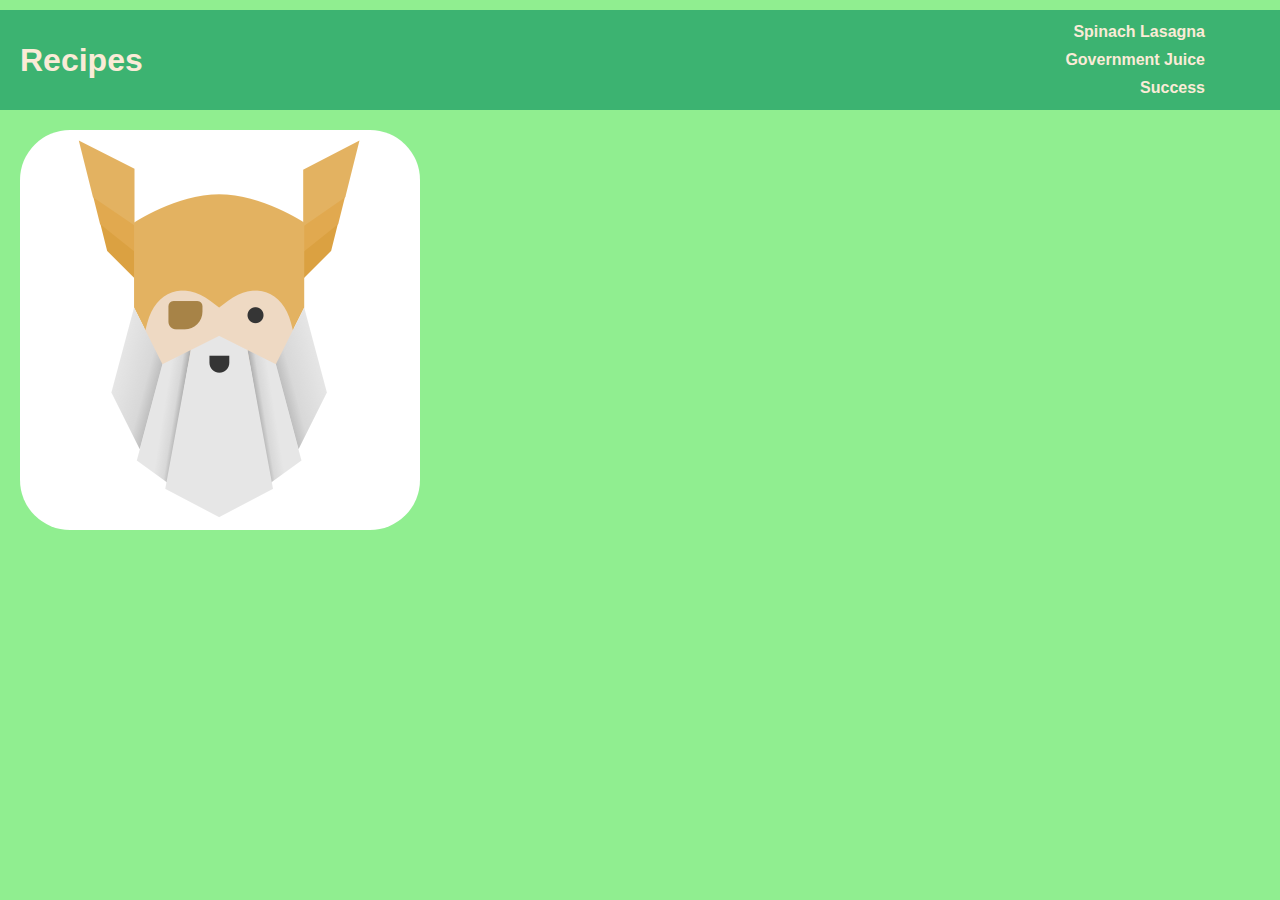
<file: index.html>
<!DOCTYPE html>
<html lang="en">
<head>
    <meta charset="UTF-8">
    <title>Learn HTML | Odin-Recipes</title>
    <link rel="stylesheet" href="style.css">
</head>
<body>

    <div class="flex-container">
        <div class="head"><h1>Recipes</h1></div>
        <div>    
        <ul>
            <li class="item"><a href="./recipes/lasagna.html">Spinach Lasagna</a></li>
            <li class="item"><a href="./recipes/gjuice.html">Government Juice</a></li>
            <li class="item"><a href="./recipes/success.html">Success</a></li>
        </ul>
        </div>
    </div>
       
    <img src="odin.jpg" alt="norse god of wisdom">
    

</body>
</html>
</file>
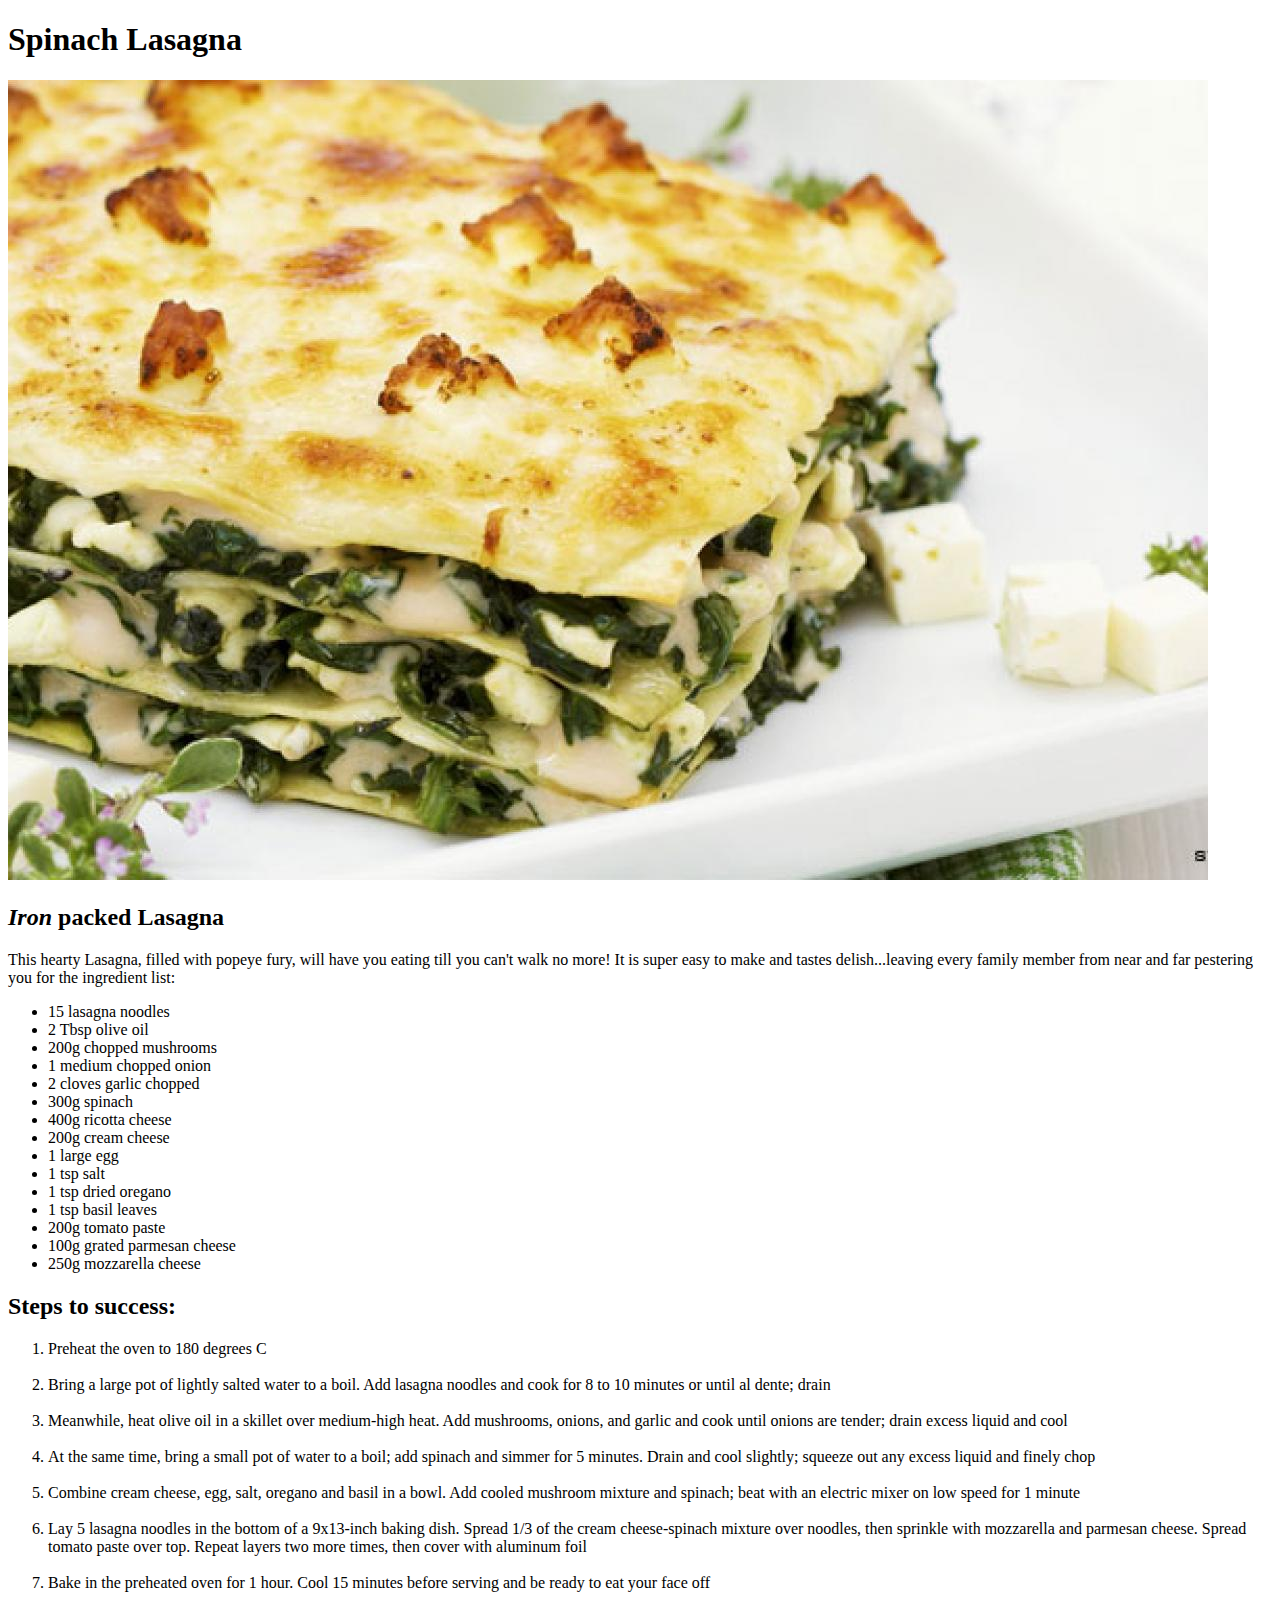
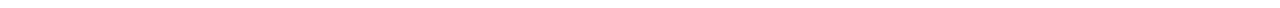
<file: lasagna.html>
<!DOCTYPE html>
<html lang="en">
<head>
    <meta charset="UTF-8">
    <title>Lasagna Recipe</title>
</head>
<body>
    <h1>Spinach Lasagna</h1>
    <img src="SpinachLasagna.jpg" alt="Spinach Lasagna Recipe">
    <h2><em>Iron</em> packed Lasagna</h2>
    <p>This hearty Lasagna, filled with popeye fury, will have you eating till you can't walk no more!
        It is super easy to make and tastes delish...leaving every family member from near and far pestering you for the ingredient list:
    </p>
    <ul>
        <li>15 lasagna noodles</li>
        <li>2 Tbsp olive oil</li>
        <li>200g chopped mushrooms</li>
        <li>1 medium chopped onion</li>
        <li>2 cloves garlic chopped</li>
        <li>300g spinach</li>
        <li>400g ricotta cheese</li>
        <li>200g cream cheese</li>
        <li>1 large egg</li>
        <li>1 tsp salt</li>
        <li>1 tsp dried oregano</li>
        <li>1 tsp basil leaves</li>
        <li>200g tomato paste</li>
        <li>100g grated parmesan cheese</li>
        <li>250g mozzarella cheese</li>
    </ul>
    <h2>Steps to success:</h2>
    <ol>
        <li>Preheat the oven to 180 degrees C</li>
        <br><li>Bring a large pot of lightly salted water to a boil. Add lasagna noodles and cook for 8 to 10 minutes or until al dente; drain</li>
        <br><li>Meanwhile, heat olive oil in a skillet over medium-high heat. Add mushrooms, onions, and garlic and cook until onions are tender; drain excess liquid and cool</li>
        <br><li>At the same time, bring a small pot of water to a boil; add spinach and simmer for 5 minutes. Drain and cool slightly; squeeze out any excess liquid and finely chop</li>
        <br><li>Combine cream cheese, egg, salt, oregano and basil in a bowl. Add cooled mushroom mixture and spinach; beat with an electric mixer on low speed for 1 minute</li>
        <br><li>Lay 5 lasagna noodles in the bottom of a 9x13-inch baking dish. Spread 1/3 of the cream cheese-spinach mixture over noodles, then sprinkle with mozzarella and parmesan cheese. Spread tomato paste over top. Repeat layers two more times, then cover with aluminum foil</li>
        <br><li>Bake in the preheated oven for 1 hour. Cool 15 minutes before serving and be ready to eat your face off</li>
    </ol>

</body>
</html>
</file>
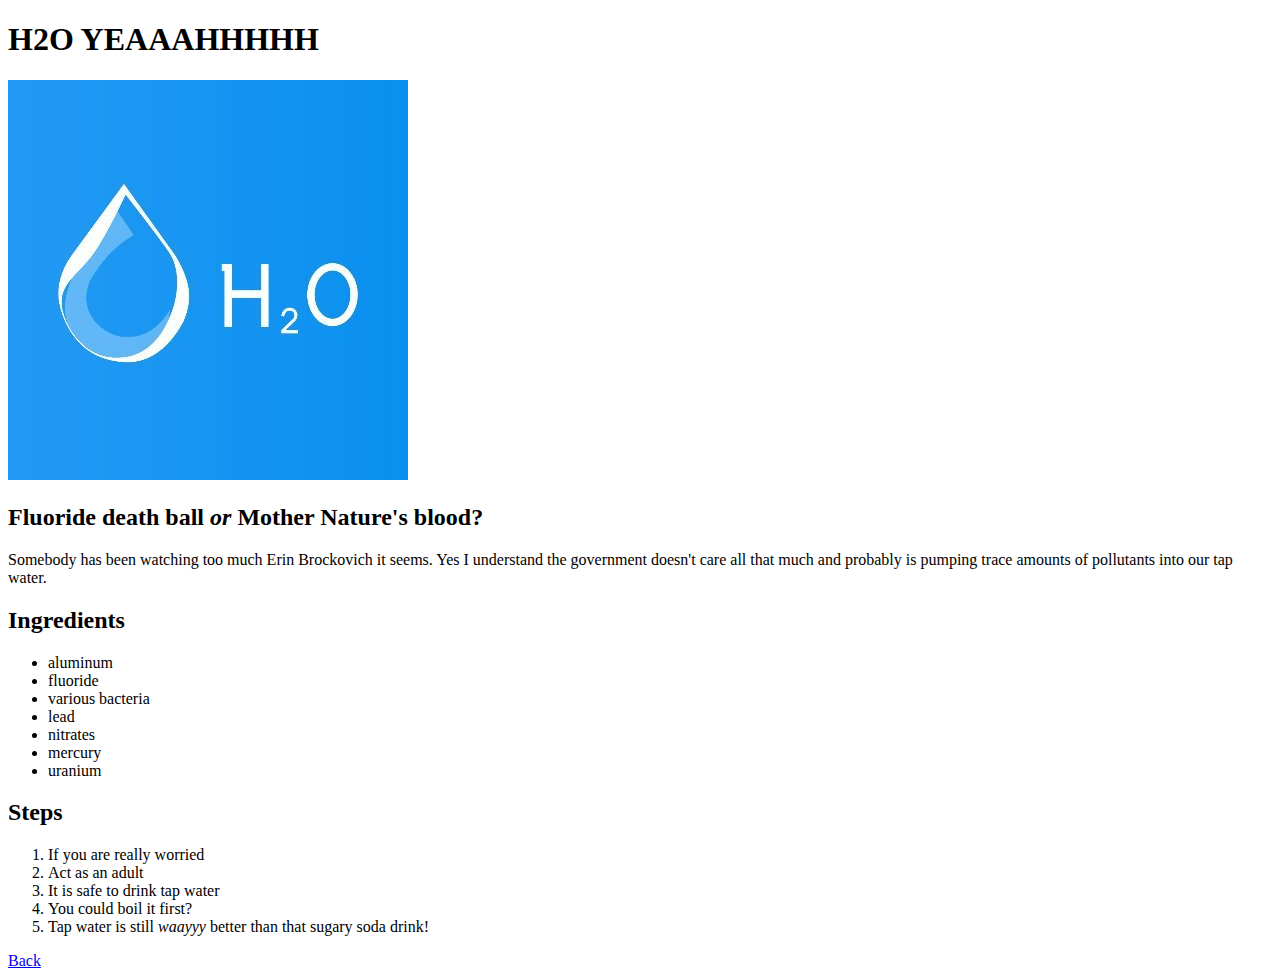
<file: recipes/gjuice.html>
<!DOCTYPE html>
<html lang="en">
<head>
    <meta charset="UTF-8">
    <title>Government Juice</title>
</head>
<body>
    <h1>H2O YEAAAHHHHH</h1>
    <img src="h2o.jpg" alt="pic of water">
    <h2>Fluoride death ball <em>or</em> Mother Nature's blood?</h2>
    <p>Somebody has been watching too much Erin Brockovich it seems. Yes I understand the government doesn't care all that much and probably is pumping trace amounts of pollutants into our tap water.</p>
    <h2>Ingredients</h2>
    <ul>
        <li>aluminum</li> 
        <li>fluoride</li> 
        <li>various bacteria</li>  
        <li>lead</li>
        <li>nitrates</li>
        <li>mercury</li>
        <li>uranium</li>
    </ul>
    <h2>Steps</h2>
    <ol>
        <li>If you are really worried</li>
        <li>Act as an adult</li>
        <li>It is safe to drink tap water</li>
        <li>You could boil it first?</li>
        <li>Tap water is still <em>waayyy</em> better than that sugary soda drink!</li>
    </ol>
    <a href="../index.html">Back</a>

</body>
</html>
</file>
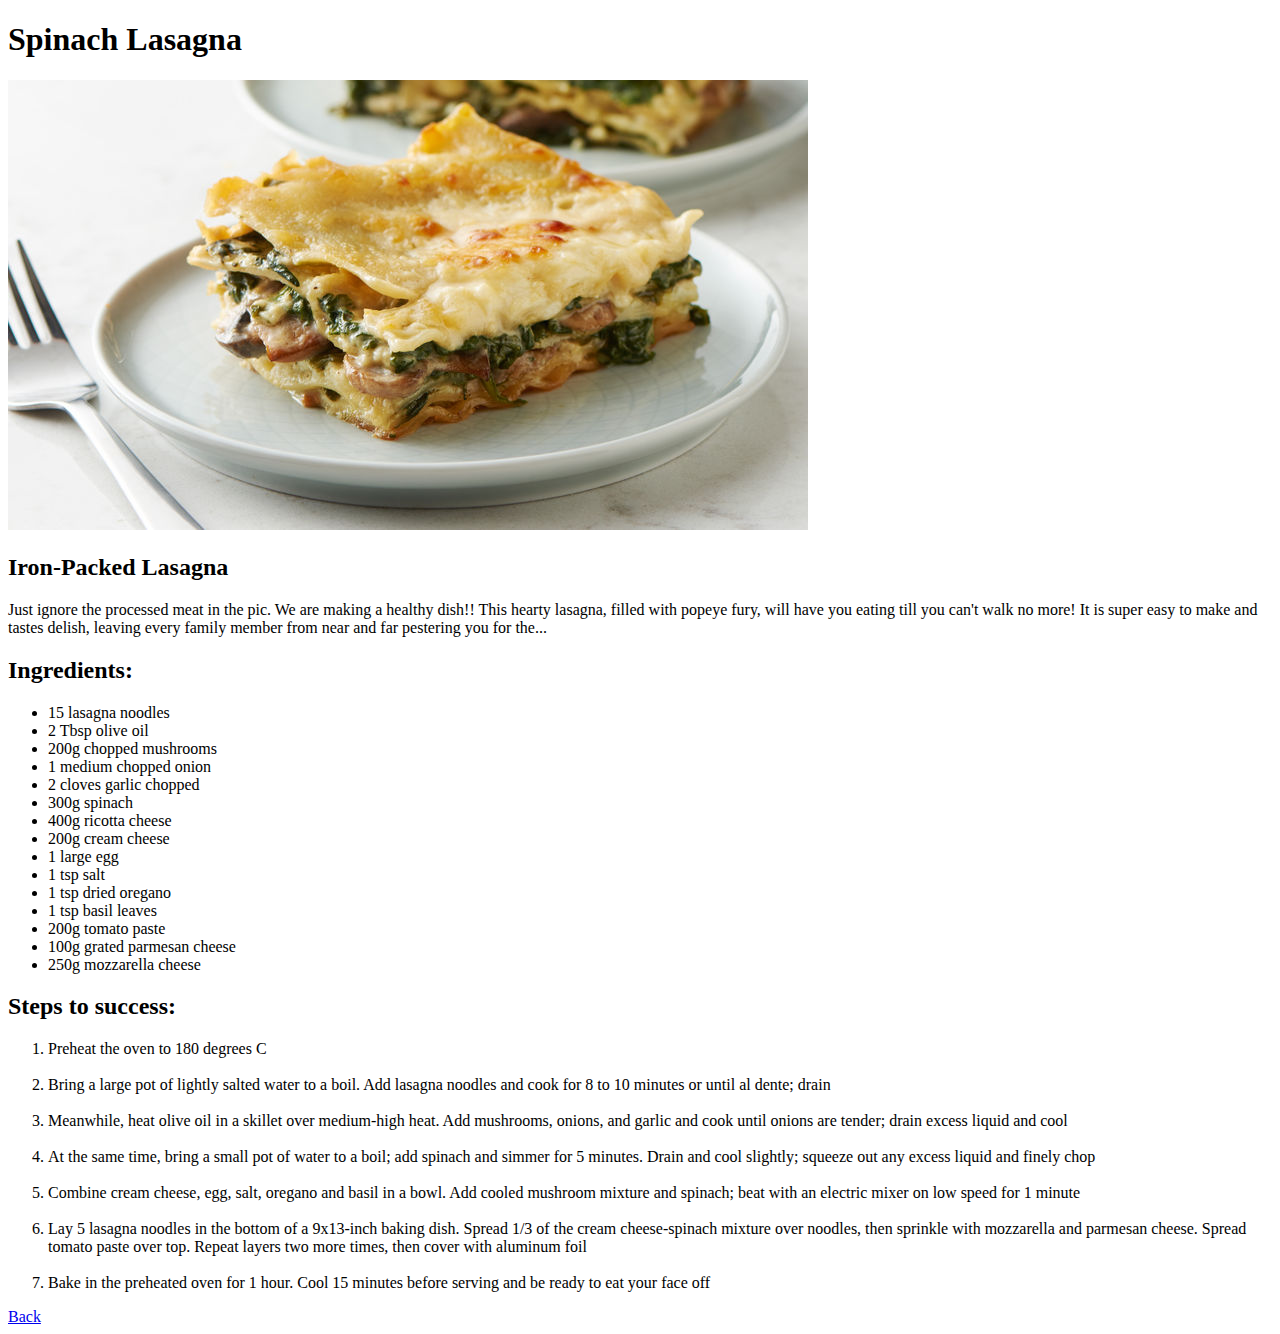
<file: recipes/lasagna.html>
<!DOCTYPE html>
<html lang="en">
<head>
    <meta charset="UTF-8">
    <title>Lasagna Recipe</title>
</head>
<body>
    <h1>Spinach Lasagna</h1>
    <img src="SpinachLasagna.jpg" alt="Spinach Lasagna Recipe">
    <h2>Iron-Packed Lasagna</h2>
    <p>Just ignore the processed meat in the pic. We are making a healthy dish!! This hearty lasagna, filled with popeye fury, will have you eating till you can't walk no more!
        It is super easy to make and tastes delish, leaving every family member from near and far pestering you for the...
    </p>
    <h2>Ingredients:</h2>
    <ul>
        <li>15 lasagna noodles</li>
        <li>2 Tbsp olive oil</li>
        <li>200g chopped mushrooms</li>
        <li>1 medium chopped onion</li>
        <li>2 cloves garlic chopped</li>
        <li>300g spinach</li>
        <li>400g ricotta cheese</li>
        <li>200g cream cheese</li>
        <li>1 large egg</li>
        <li>1 tsp salt</li>
        <li>1 tsp dried oregano</li>
        <li>1 tsp basil leaves</li>
        <li>200g tomato paste</li>
        <li>100g grated parmesan cheese</li>
        <li>250g mozzarella cheese</li>
    </ul>
    <h2>Steps to success:</h2>
    <ol>
        <li>Preheat the oven to 180 degrees C</li>
        <br><li>Bring a large pot of lightly salted water to a boil. Add lasagna noodles and cook for 8 to 10 minutes or until al dente; drain</li>
        <br><li>Meanwhile, heat olive oil in a skillet over medium-high heat. Add mushrooms, onions, and garlic and cook until onions are tender; drain excess liquid and cool</li>
        <br><li>At the same time, bring a small pot of water to a boil; add spinach and simmer for 5 minutes. Drain and cool slightly; squeeze out any excess liquid and finely chop</li>
        <br><li>Combine cream cheese, egg, salt, oregano and basil in a bowl. Add cooled mushroom mixture and spinach; beat with an electric mixer on low speed for 1 minute</li>
        <br><li>Lay 5 lasagna noodles in the bottom of a 9x13-inch baking dish. Spread 1/3 of the cream cheese-spinach mixture over noodles, then sprinkle with mozzarella and parmesan cheese. Spread tomato paste over top. Repeat layers two more times, then cover with aluminum foil</li>
        <br><li>Bake in the preheated oven for 1 hour. Cool 15 minutes before serving and be ready to eat your face off</li>
    </ol>
    <a href="../index.html">Back</a>

</body>
</html>
</file>
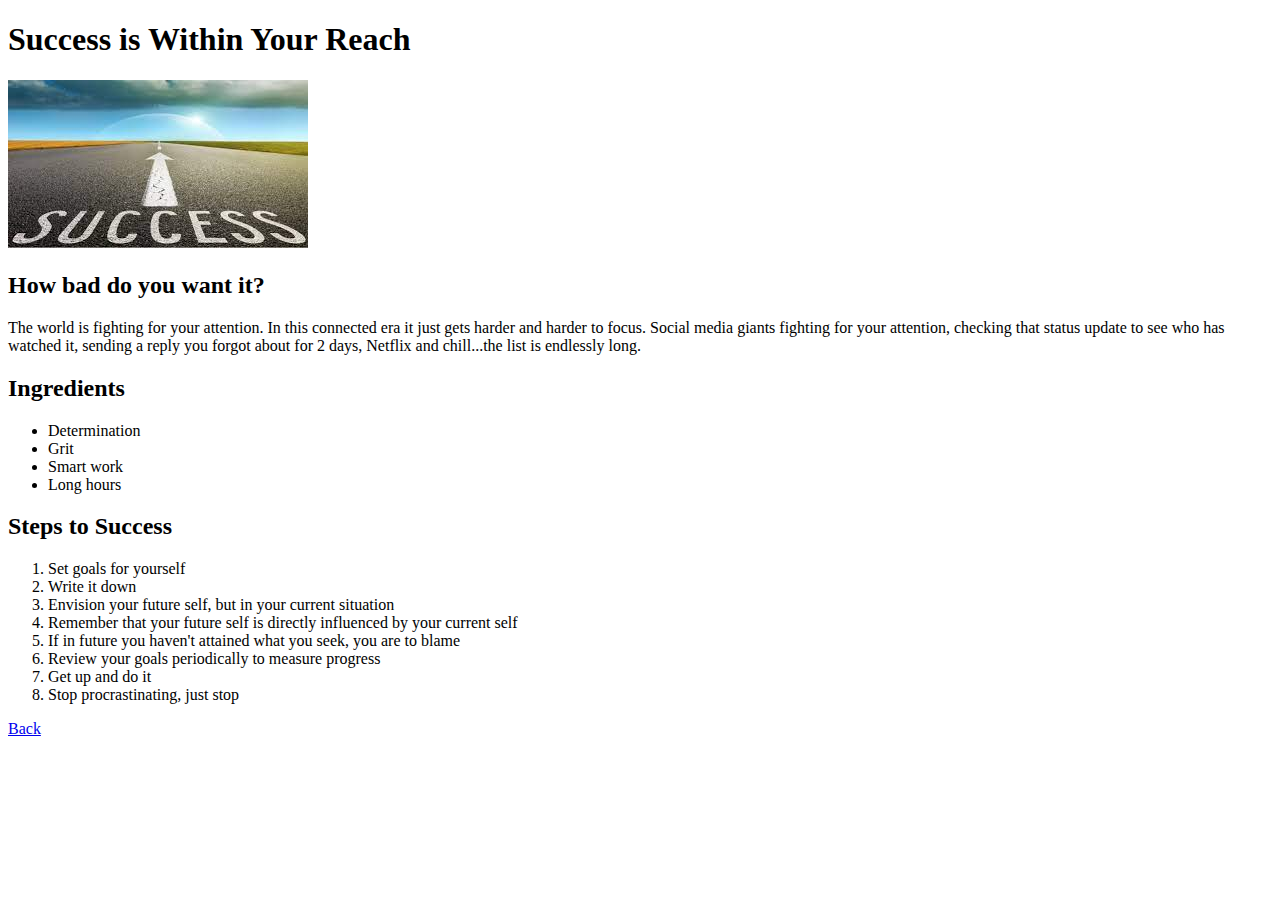
<file: recipes/success.html>
<!DOCTYPE html>
<html lang="en">
<head>
    <meta charset="UTF-8">
    <title>Go Get It</title>
</head>
<body>
    <h1>Success is Within Your Reach</h1>
    <img src="success.jpeg" alt="road with arrow showing success">
    <h2>How bad do you want it?</h2>
    <p>The world is fighting for your attention. In this connected era it just gets harder and harder to focus. Social media giants fighting for your attention, checking that status update to see who has watched it, sending a reply you forgot about for 2 days, Netflix and chill...the list is endlessly long.</p>
    <h2>Ingredients</h2>
    <ul>
        <li>Determination</li> 
        <li>Grit</li> 
        <li>Smart work</li>  
        <li>Long hours</li>
    </ul>
    <h2>Steps to Success</h2>
    <ol>
        <li>Set goals for yourself</li>
        <li>Write it down</li>
        <li>Envision your future self, but in your current situation</li>
        <li>Remember that your future self is directly influenced by your current self</li>
        <li>If in future you haven't attained what you seek, you are to blame</li>
        <li>Review your goals periodically to measure progress</li>
        <li>Get up and do it</li>
        <li>Stop procrastinating, just stop</li>
    </ol>
    <a href="../index.html">Back</a>

</body>
</html>
</file>
<file: style.css>
* {
    box-sizing: border-box;
    margin: 0px;
    padding: 0px;
}

body {
    font-family: 'Gill Sans', 'Gill Sans MT', Calibri, 'Trebuchet MS', sans-serif;
    font-size: 16px;
    background-color: lightgreen;  
    color: antiquewhite;
}

a {
    font-weight: bolder;
    text-decoration: none;
    list-style: none;
    color: antiquewhite;
}

.flex-container {
    display: flex;
    background-color: mediumseagreen;
    justify-content: space-between;
    height: 100px;
    padding: 20px;
    align-items: center;
    margin-top: 10px;
}

ul {
    display: flex;
    flex-direction: column;
    padding-right: 50px;
    text-align: end;
}

.item {
    margin: 5px;
    list-style-type: none;
}

img {
    margin: 20px;
    border-radius: 50px;
}
</file>
